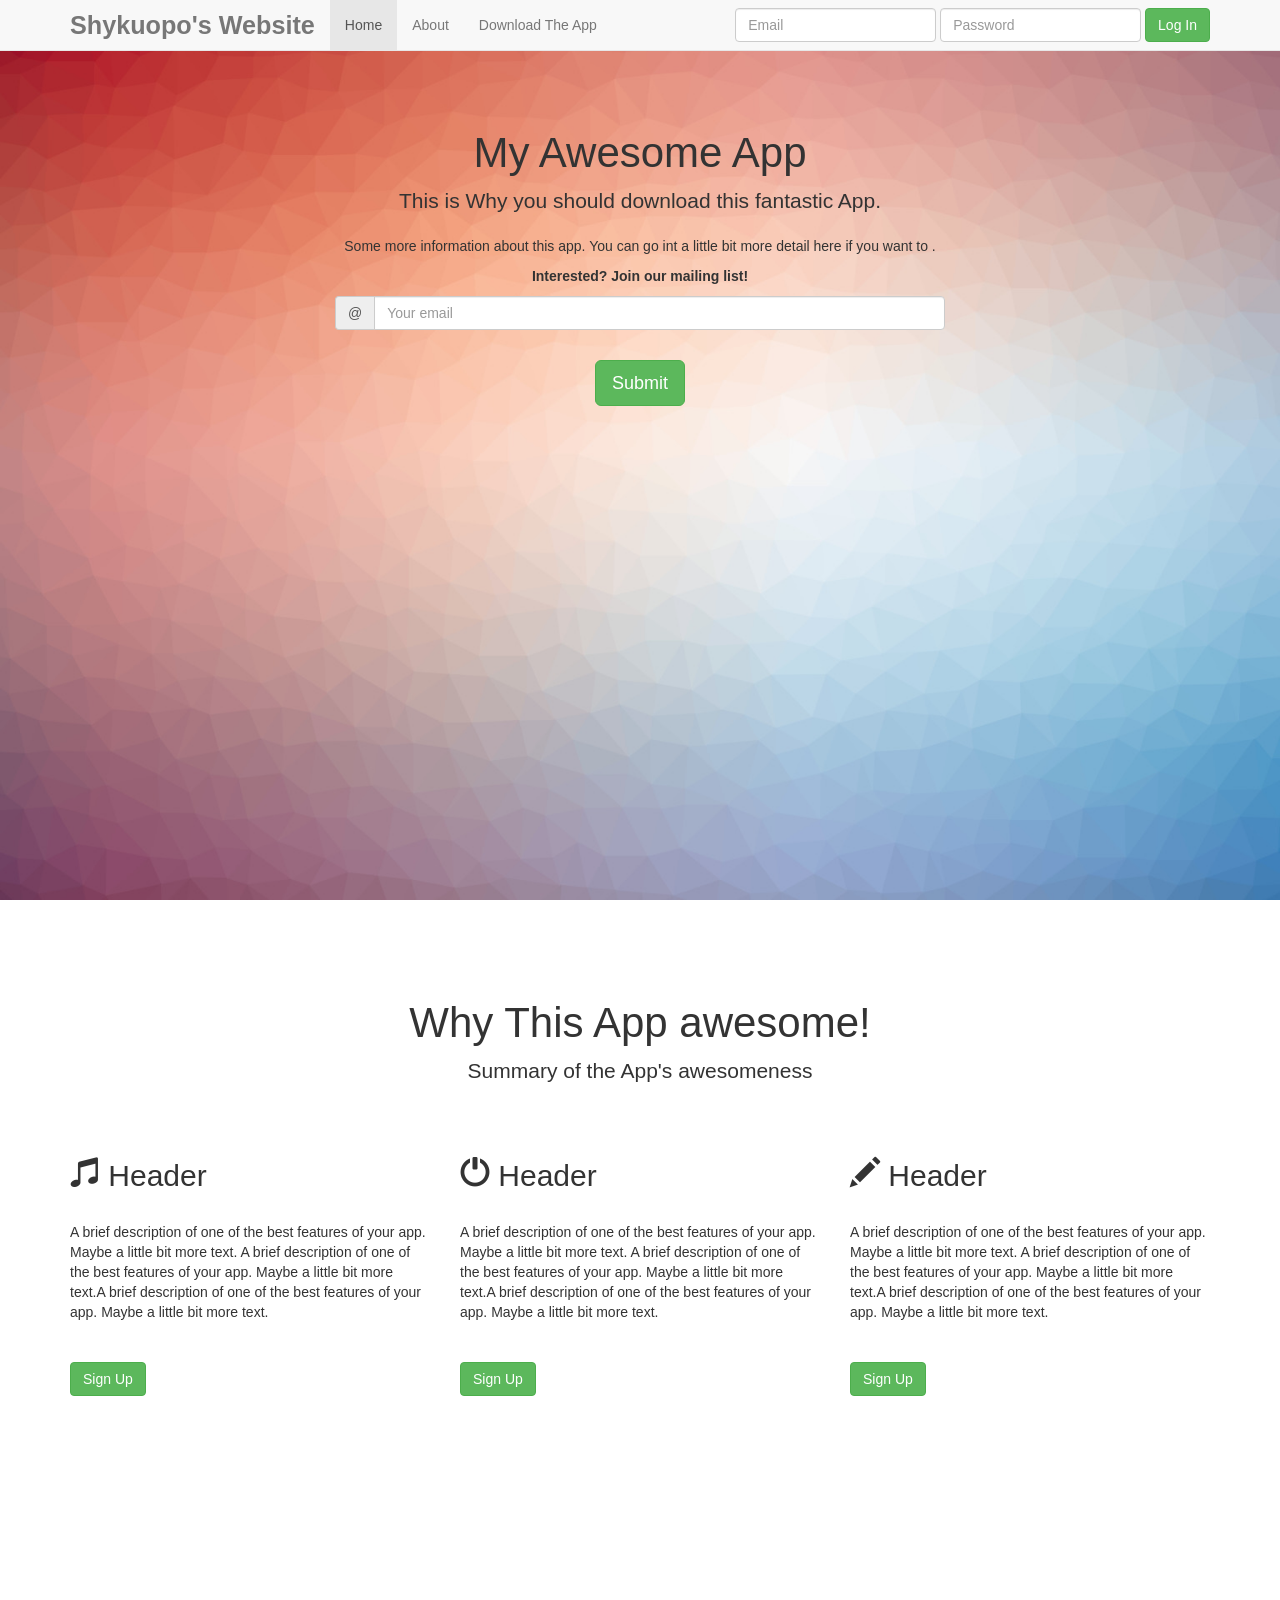
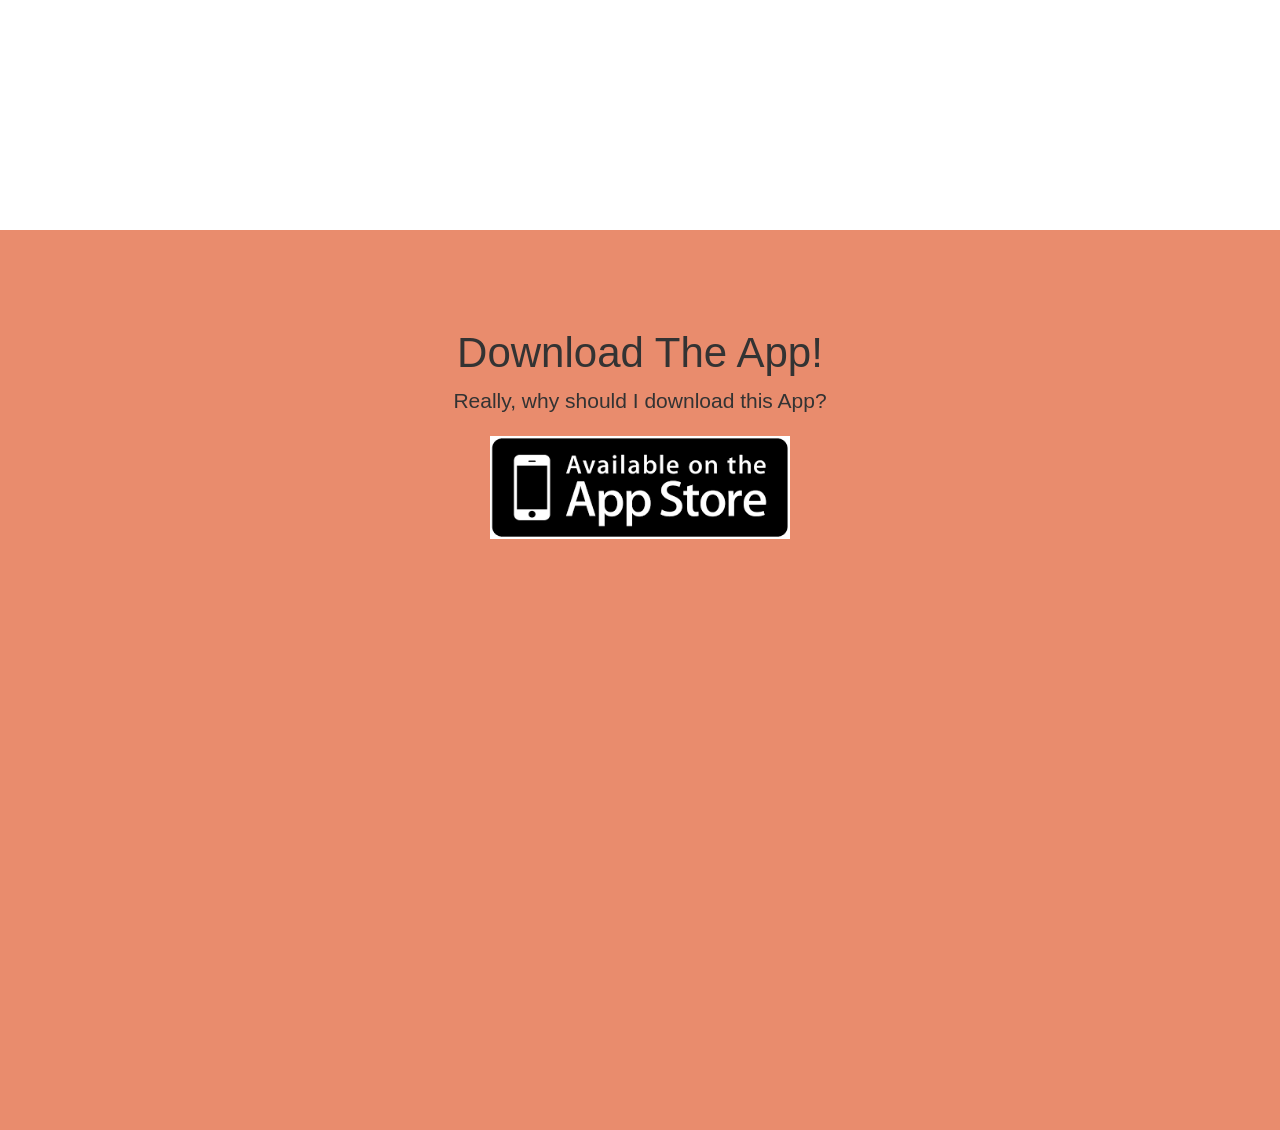
<file: Bootstrap/AppLandingPage/index.html>
<!DOCTYPE html>
<html lang="en">
  <head>
    <meta charset="utf-8">
    <meta http-equiv="X-UA-Compatible" content="IE=edge">
    <meta name="viewport" content="width=device-width, initial-scale=1">
    <!-- The above 3 meta tags *must* come first in the head; any other head content must come *after* these tags -->
    <title>Shykuopo's Website</title>

    <!-- Bootstrap -->
    <link href="css/bootstrap.min.css" rel="stylesheet">

    <!-- HTML5 shim and Respond.js for IE8 support of HTML5 elements and media queries -->
    <!-- WARNING: Respond.js doesn't work if you view the page via file:// -->
    <!--[if lt IE 9]>
      <script src="https://oss.maxcdn.com/html5shiv/3.7.2/html5shiv.min.js"></script>
      <script src="https://oss.maxcdn.com/respond/1.4.2/respond.min.js"></script>
    <![endif]-->
   
    <!-- jQuery library -->
<script src="https://ajax.googleapis.com/ajax/libs/jquery/1.12.2/jquery.min.js"></script>

<!-- Latest compiled JavaScript -->
<script src="http://maxcdn.bootstrapcdn.com/bootstrap/3.3.6/js/bootstrap.min.js"></script>
	
	<style>
	
		.navbar-brand {
			font-size:1.8em;
			font-weight:bold;
		}
		
		#topContainer {
			background-image:url("background.jpg");
			height:400px;
			background-size:cover;
			width:100%;
		}
		
		#topRow {
			margin-top:100px;
			text-align:center;
		}
		
		#topRow h1 {
		
			font-size:3em;
		}
		
		.bold {
			font-weight:bold;
		
		}
		
		.marginTop {
			margin-top:30px;
		
		}
		
		.center {
			text-align:center;
		
		}
		
		.title {
			margin-top:100px;
			font-size:3em;
		
		}
		
		#footer {
			background-color:#E98C6D;
			width:100%;
		
		}
		
		.appstoreImage {
		
			width:300px;
		}
		
		.marginBottom {
			margin-bottom:30px;
		
		}
	</style>
	
  </head>
  <body>
  	
  	<div class="navbar navbar-default navbar-fixed-top">
  	
  		<div class="container">
  		
  			<div class="navbar-header">
  			
  				<button class="navbar-toggle" data-toggle="collapse" data-target=".navbar-collapse">
  				
  					<span class="icon-bar"></span>
  					<span class="icon-bar"></span>
  					<span class="icon-bar"></span>
  					
  				</button>
  				
  				<a class="navbar-brand">Shykuopo's Website</a>
  			
  			</div>
  			
  			<div class="collapse navbar-collapse">
  			
  				<ul class="nav navbar-nav">
  				
  					<li class="active"><a href="#home">Home</a></li>
  					<li><a href="#about">About</a></li>
  					<li><a href="#download">Download The App</a></li>
  			
  				</ul>
  				
  				<form class="navbar-form navbar-right">
  				
  					<div class="form-group">
  					
  						<input type="email" placeholder="Email" class="form-control" />
  					
  					</div>
  					
  					<div class="form-group">
  					
  						<input type="password" placeholder="Password" class="form-control" />
  					
  					</div>
  				
  					<button type="submit" class="btn btn-success">Log In</button>
  					
  				</form>
  				
  			</div>
  		
  		</div>
  	
  	</div>
  	
  	<div class="container contentContainer" id="topContainer">
  	
  		<div class="row">
  			
  			<div class="col-md-6 col-md-offset-3" id="topRow">
  			
  				<h1 class="marginTop">My Awesome App</h1>
  				
  				<p class="lead">This is Why you should download this fantastic App.</p>
  				
  				<p>Some more information about this app. You can go int a little bit more detail here if you want to .</p>
  				
  				<p class="bold">Interested? Join our mailing list!</p>
  				
  				<form>
  					
  					<div class="input-group">
  					
  						<span class="input-group-addon">@</span>
  						
  						<input type="email" class="form-control" placeholder="Your email" />
  					
  					</div>
  					
  						<input type="submit" value="Submit" class="btn btn-success btn-lg marginTop">
  				
  				</form>
  			
  			</div>
  		
  		</div>
  	
  	</div>
  	
  	<div class="container contentContainer marginBottom">
  		
  		<div class="row">
  		
  			<h1 class="center title">Why This App awesome!</h1>
  			
  			<p class="lead center">Summary of the App's awesomeness</p>
  			
  		</div>
  		
  		<div class="row">
  		
  			<div class="col-md-4 marginTop">
  				
  				<h2><span class="glyphicon glyphicon-music"></span> Header</h2>
  				<p class="marginTop">A brief description of one of the best features of your app. Maybe a little bit more text. A brief description of one of the best features of your app. Maybe a little bit more text.A brief description of one of the best features of your app. Maybe a little bit more text.</p>
  				<button class="btn btn-success marginTop">Sign Up</button>
  			
  			</div>
  			
  			<div class="col-md-4 marginTop">
  				
  				<h2><span class="glyphicon glyphicon-off"></span> Header</h2>
  				<p class="marginTop">A brief description of one of the best features of your app. Maybe a little bit more text. A brief description of one of the best features of your app. Maybe a little bit more text.A brief description of one of the best features of your app. Maybe a little bit more text.</p>
  				<button class="btn btn-success marginTop">Sign Up</button>
  			
  			</div>
  			
  			<div class="col-md-4 marginTop">
  				
  				<h2><span class="glyphicon glyphicon-pencil"></span> Header</h2>
  				<p class="marginTop">A brief description of one of the best features of your app. Maybe a little bit more text. A brief description of one of the best features of your app. Maybe a little bit more text.A brief description of one of the best features of your app. Maybe a little bit more text.</p>
  				<button class="btn btn-success marginTop">Sign Up</button>
  			
  			</div>
  		
  		</div>
  		
  	</div>
  	
  	<div class="container contentContainer" id="footer">
  		
  		<div class="row">
  		
  			<h1 class="center title">Download The App!</h1>
  			
  			<p class="lead center">Really, why should I download this App?</p>
  			
  			<p class="center"><img src="appstore.png" class="appstoreImage" />
  			
  		</div>
  	
  	</div>
  	
  	<script>
  		
  		$(".contentContainer").css("min-height",$(window).height());
  		
  	</script>
  </body>
</html>
</file>
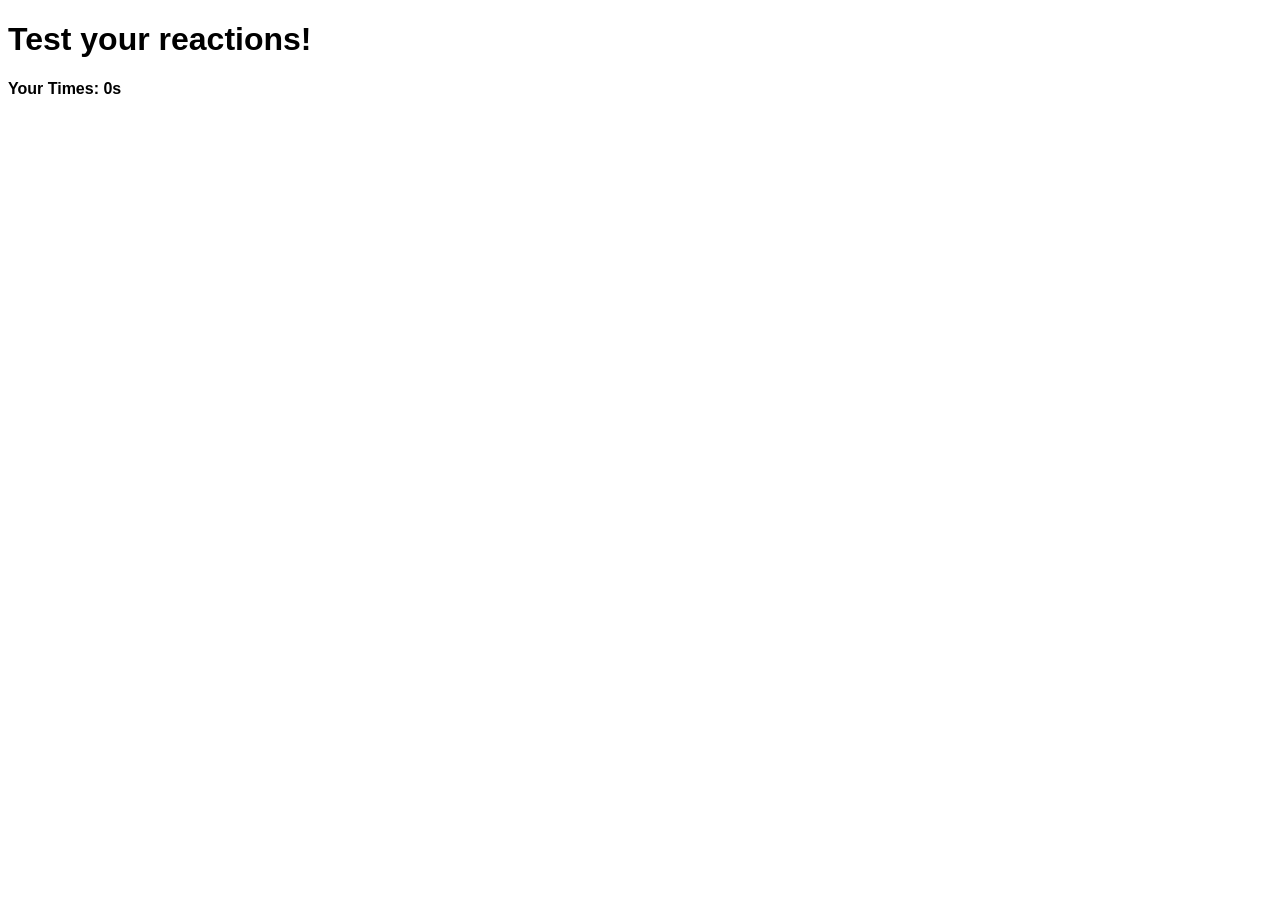
<file: JavaScript/ReactionTester/index.html>
<!doctype html>
<html>
<head>
    <title>Learning JavaScript</title>

    <meta charset="utf-8" />
    <meta http-equiv="Content-type" content="text/html; charset=utf-8" />
    <meta name="viewport" content="width=device-width, initial-scale=1" />
    
    <style>
    
    	body {
    	
    		font-family:Verdana,Geneva,sans-serif;
    		
    	}
    	
    	#box {
    		width:200px;
    		height:200px;
    		background-color:red;
    		display:none;
    		position:relative;
    	}
    	
    	.bold {
    		
    		font-weight:bold;
    	
    	}
   	</style>
    
</head>

<body>
	
	<h1>Test your reactions!</h1>
	
	<p class="bold">Your Times: <span id="time">0</span>s</p>
	
	<div id="box"></div>
	
	<script>

		function getRandomColor() {
			
			var letters = '0123456789ABCDEF'.split('');
			var color = '#';
			for(var i=0; i<6; i++) {
			
				color += letters[Math.floor(Math.random()*16)];
				
			}
			
			return color;
			
		}
		
		var createdTime; var clickedTime; var reactionTime;
		
		function makeBox() {
		
			var time=Math.random();
		
			time=time*3000;
		
			setTimeout(function() {
			
				if (Math.random()>0.5) {
			
					document.getElementById("box").style.borderRadius="100px";
				
				} else {
				
					document.getElementById("box").style.borderRadius="0";
					
				}
				
				var top=Math.random();
				
				top=top*500;
				
				var left =Math.random();
				
				left=left*800;
				
				document.getElementById("box").style.top = top +"px";
				
				document.getElementById("box").style.left = left +"px";
			
				document.getElementById("box").style.backgroundColor=getRandomColor();
		
				document.getElementById("box").style.display="block";
				
				createdTime=Date.now();
			
			},time)
	
		}
		
		document.getElementById("box").onclick=function() {
		
			this.style.display="none";
			
			clickedTime=Date.now();
			
			reactionTime = (clickedTime-createdTime)/1000;
			
			document.getElementById("time").innerHTML=reactionTime;
			
			makeBox();
			
		}
		
		makeBox();

		
	</script>
	
</body>
</html>
</file>
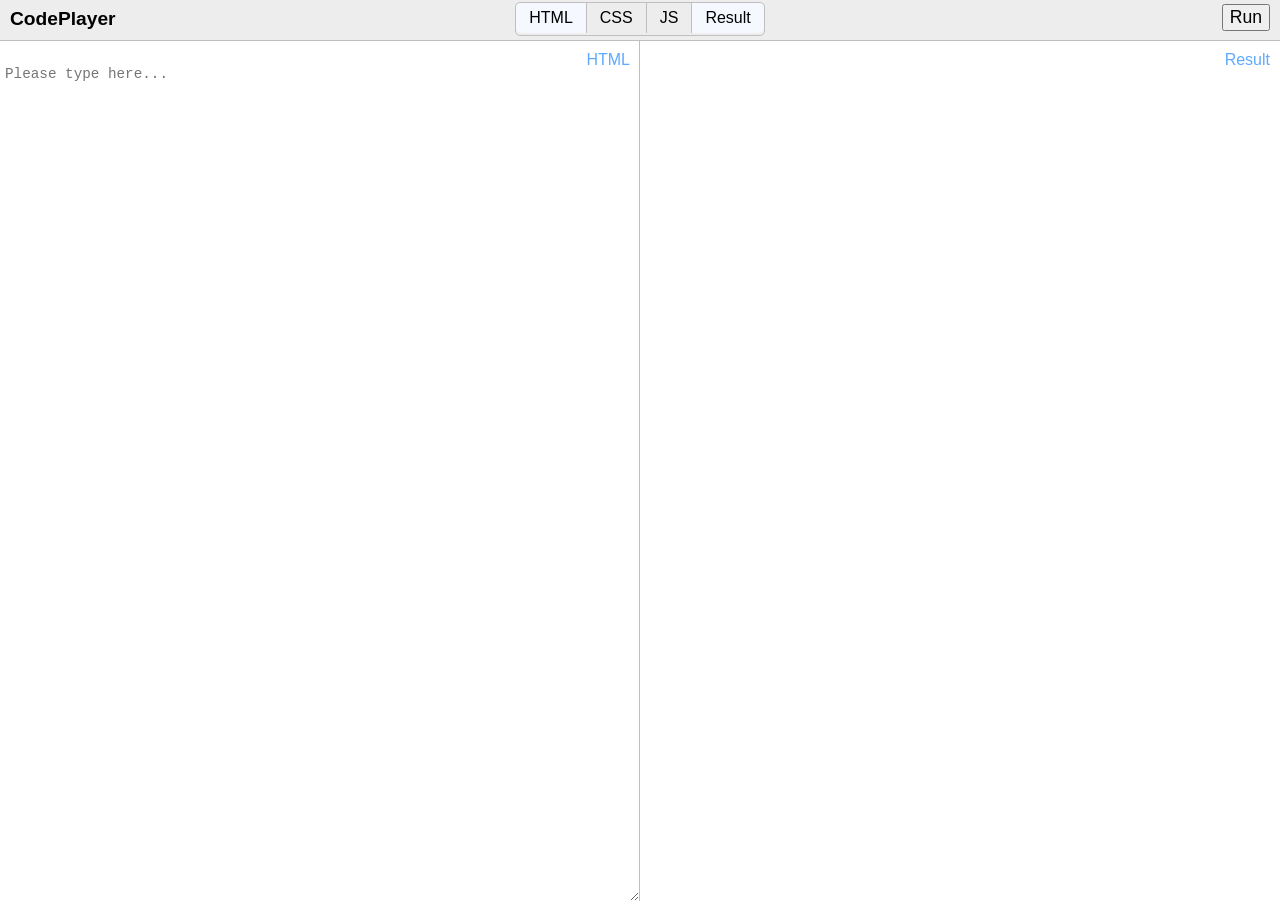
<file: jQuery/CodePlayer/index.html>
<!doctype html>
<html>
<head>
    <title>CodePlayer</title>

    <meta charset="utf-8" />
    <meta http-equiv="Content-type" content="text/html; charset=utf-8" />
    <meta name="viewport" content="width=device-width, initial-scale=1" />
    
	
	<script type="text/javascript" src="jquery.min.js"></script>
	
	<link rel="stylesheet" type="text/css" href="CodePlayer.css"/>
	
	
	
</head>

<body>
    <div id="wrapper">
	
	    <div  id="menuBar">
		
		    <div id="logo">
			    CodePlayer
			</div>
			
			 <div id="buttonDiv">
			 
			    <button id="runButton">Run</button>
				
			</div>
			
			<ul id="toggles">
			    
				<li class="toggle selected first">HTML</li>
				
				<li class="toggle">CSS</li>
				
				<li class="toggle">JS</li>
				
				<li class="toggle selected last" style = "border:none">Result</li>
			</ul>
			
		</div>
		<div class="clear"></div>
		
		<div class="codeContainer" id="HTML">
		
		    <div class="codeLabel">HTML</div>
			
		    <textarea id="htmlCode" placeholder="Please type here..."></textarea>
		
		</div>
		
		<div class="codeContainer" id="CSS">
		
		    <div class="codeLabel">CSS</div>
			
		    <textarea id="cssCode" placeholder="Please type here..."></textarea>
		
		</div>
		
		<div class="codeContainer" id="JS">
		
		    <div class="codeLabel">JS</div>
			
		    <textarea id="jsCode" placeholder="Please type here..."></textarea>
		
		</div>
		
		<div class="codeContainer" id="Result">
		
		    <div class="codeLabel" >Result</div>
			
		    <iframe id="resultFrame"></iframe>
		
		</div>
		
	</div>
    
	
    <script>
	    var windowHeight = $(window).height();
		var menuBarHeight = $("#menuBar").height();
		var codeContainerHeight = windowHeight-menuBarHeight;
		$(".codeContainer").height(codeContainerHeight+"px");
		
		$(".toggle").click(function(){
		    $(this).toggleClass("selected");
			
			var activeDiv = $(this).html();
			$("#"+activeDiv).toggle();
			
			var showingDiv=$(".codeContainer").filter(function(){
			
			    return($(this).css("display")!="none");
				
			}).length;
			
			
			var width = 100/showingDiv;
			$(".codeContainer").css("width",width+"%");
			
		
		});
		
		$("#runButton").click(function(){
		    $("iframe").contents().find("html").html("<style>"+$("#cssCode").val()+"</style>"+$("#htmlCode").val());
		
		document.getElementById("resultFrame").contentWindow.eval($("#jsCode").val());
		});
	</script>
</body>
</html>
</file>
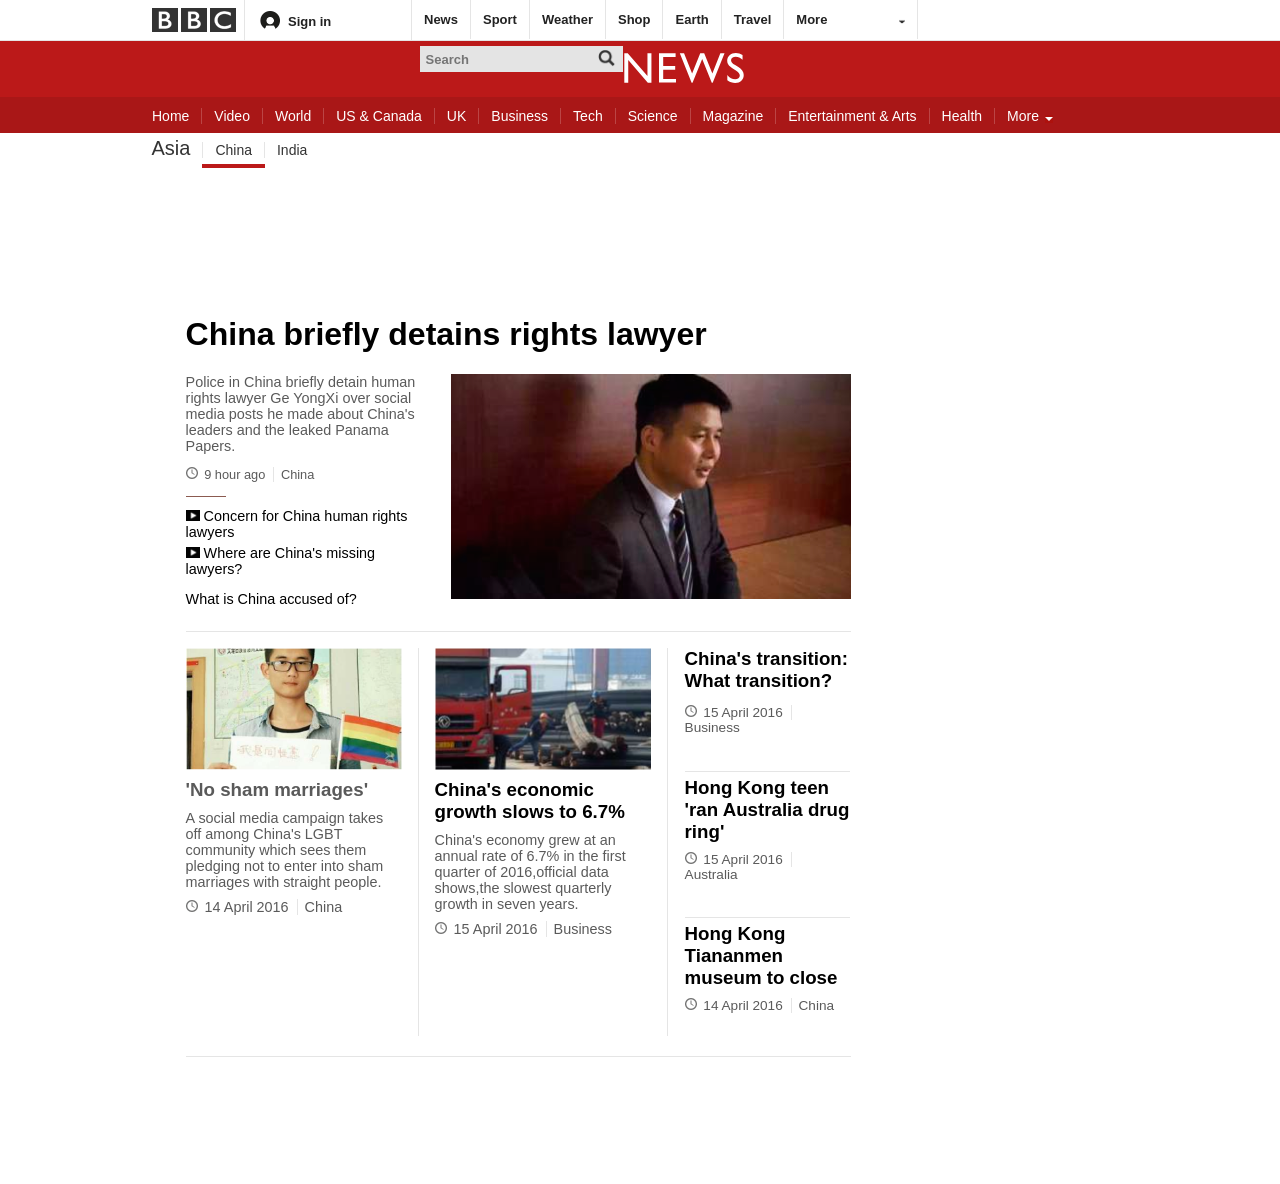
<file: HTML/BBCNewsWebsite/BBC.html>
<!doctype html>
<html>
<head>
    <title>Ken's BBC</title>

    <meta charset="utf-8" />
    <meta http-equiv="Content-type" content="text/html; charset=utf-8" />
    <meta name="viewport" content="width=device-width, initial-scale=1" />
    <style type="text/css">
    	
    	body {
    		margin:0;
    	}
    	
    	.fixedwidth {
    		
    		width:976px;
    		margin:auto;
    		
    	}
   	
   		.clear {
   			clear:both;
   		}
   		
   		#topbar {
   			color:#222222;
   			font-family: Arial,Helvetica,freesans,sans-serif;
   			font-weight:bold;
   			font-size: 13px;
   			height:39.5167px;
   			background-color:white;
   		}
   		
   		#bbclogo {
   			float:left;
   			width:92px;
   			height:39.5167px;
   			border-right: 1px solid #E5E5E5;
   		}
   		
   		#bbclogo img {
   			padding-top:8px;
   		}	
   		
   		#signin {
   			float:left;
   			width:166px;
   			height:39.5167px;
   			border-right: 1px solid #E5E5E5;
   			
   		}
   		
   		#signin p {
   			margin:11px 2px 0 15px;
   			
   		}
   		
   		.signinfont {
   			position:relative;
   			top:-3px;
   			left:8px;
   		}	
   		
   		#topmenu {
   			float:left;
   		}
   		
   		#topmenu ul {
   			padding:0;
   			margin:0;
   			
   		}
   		
   		#topmenu li {
   			float:left;
   			margin:0;
   			list-style:none;
   			padding:12px 12px 12px 12px;
   			border-right: 1px solid #E5E5E5;
   		}
   		
   		#more {
   			float:left;
   		}
   		
   		#more p {
   			margin:0;
   			width:121px;
   			padding:12px 0 12px 12px;
   			border-right: 1px solid #E5E5E5;
   		}
   		
   		.popdownmenu {
   			float:right;
   			padding-right:12px;
   		}
   		
   		#search {
   			float:left;
   			margin-top:7px;
   			margin-left:7.5px;
   			
   		}
   		
   		#search input {
   			width:195px;
   			height:24px;
   			color:#222222;
   			background-color:#E4E4E4;
   			border:none;
   			padding-left:6px;
   			font-family: Arial,Helvetica,freesans,sans-serif;
   			font-weight:bold;
   			font-size: 13px;
   			background-image:url("images/magnify.png");
   			background-repeat:no-repeat;
   			background-position:right 4% center;
   			background-size:8.5%;
   		}
   		#newsbar {
   			height:56px;
   			background-color:#BB1919;
   			border-top: 1px solid #E5E5E5;
   		}
   		
   		#newsbar img {
   			padding-top:12px;
   		}
   		
   		#menu1 {
   			color:white;
   			font-family: Arial,Helvetica,freesans,sans-serif;
   			font-size: 14px;
   			height:36px;
   			background-color:#A91717;
   		}
   		
   		#home {
   			
   		}
   		
   		#home p {
   			float:left;
   			margin-top:11px;
   			padding-right:12px;
   			list-style:none;
   			border-right:1px solid #bb4545;
   		}
   		#menu1 ul {
   			float:left;
   			margin:0;
   			padding:0;
   			padding-top:11px;
   		}
   		
   		#menu1 li {
   			float:left;
   			padding-left:12px;
   			padding-right:12px;
   			list-style:none;
   			border-right:1px solid #bb4545;
   		}
   		
   		#redmore {
   			
   			float:left;
   		}
   		
   		#redmore p {
   			float:left;
   			margin:0;
   			padding:11px 5px 0 12px;
   		}
   		
   		#redmore img {
   			
   			position:relative;
   			top:2px;
   			left:6px;
   		}
   		#menu2 {
   		   	color:#333333;
   			font-family: Arial,Helvetica,freesans,sans-serif;
   			font-size: 20px;
   			height:35px;
   			margin:0;
   			float:left;
   		}
   		
   		#asia {
   			position:relative;
   			left:-50.88px;
   			float:left;
   			
   		}
   		
   		#asia p {
   			
   			margin-top:4px;
   			padding-right:12px;
   			
   		}
   		
   		#china {
   			float:left;
   			position:relative;
   			left:-50.88px;
   			height:31px;
   			border-bottom:4px solid #BB1919
   		}
   		
   		#china p {
   			
   			font-size:14px;
   			margin-top:9px;
   			padding-left:12px;
   			padding-right:12px;
   			border-left:1px solid #E5E5E5;
   			border-right:1px solid #E5E5E5;
   			
   		}
   		
   		#india {
   			float:left;
   			position:relative;
   			left:-50.88px;
   		}
   		
   		#india p {
   			
   			font-size:14px;
   			margin-top:9px;
   			padding-left:12px;
   			padding-right:12px;
   			
   		}
   		
   		#blank {
   			margin:0 14.5% 0 14.5%;
   			padding:auto;
   			float:left;
   			width:976px;
   			height:127px;
   		}
   		
   		#primary {
   			float:left;
   			margin:0;
   			margin:0 14.5% 0 14.5%;
   			font-family: Arial,Helvetica,freesans,sans-serif;
   			color:#5A5A5A;
   			width:680px;
   			height:660.25px;
   		}
   		
   		#primary h1 {
   			color:black;
   			float:left;
   		}
   		
   		.pic1 {
   			float:right;
   			padding-right:15px;
   		}
   		
   		.session1 {
   			margin:0;
   			width:232px;
   			float:left;
   			
   		}
   		
   		.width1 {
   			float:left;
   			width:232px;
   			font-size:0.9em;
   		}
   		
   		.time {
   			
   			width:232px;
   			font-size:0.8em;
   		}
   		
   		.left {
   			padding-left:3px;
   			padding-right:8px;
   			border-right:1px solid #E5E5E5;
   		}
   		
   		.right {
   			
   			padding-left:3px;
   		}
   		
   		.session2 {
   			color:black;
   		}
   		
   		.line1 {
   			margin:0;
   			height:1px;
   			width:40px;
   			float:left;
   			border-bottom:1px solid #8B5A50;
   		}
   		
   		#session3 {
   			float:left;
   			margin:0;
   			position:relative;
   			top:-5px;
   		}
   		
   		.line2 {
   			margin-top:8px;
   			height:1px;
   			width:665px;
   			float:left;
   			border-bottom:1px solid #E5E5E5;
   		}
   		
   		.session4 {
   			float:left;
   			width:216px;
   			height:388px;
   			position:relative;
   			top:16px;
   			padding-right:16px;
   			border-right:1px solid #E5E5E5;
   		}
   		
   		.session4 h3 {
   			color:#5A5A5A;
   			float:left;
   			margin-top:5px;
   			
   		}
   		
   		.session4 p {
   			float:left;
   			margin-top:-10px;
   			padding:0;
   			font-size:0.9em;
   			
   		}
   		
   		.distance {
   			float:left;
   			position:relative;
   			top:5px;
   			
   		}
   		
   		.session5 {
   			float:left;
   			width:216px;
   			height:388px;
   			position:relative;
   			top:16px;
   			padding-left:16px;
   			padding-right:16px;
   			border-right:1px solid #E5E5E5;
   			
   		}
   		
   		.session5 h3 {
   			color:black;
   			float:left;
   			margin-top:5px;
   			
   		}
   		
   		.session5 p {
   			float:left;
   			margin-top:-10px;
   			padding:0;
   			font-size:0.9em;
   			
   		}
   		
   		#session6 {
   			float:right;
   			width:165px;
   			height:388px;
   			position:relative;
   			top:16px;
   			padding-left:16px;
   			padding-right:16px;
   			
   			
   		}
   		
   		.oldnews h3 {
   			margin:0;
   			padding:0;
   			color:black;
   			
   		}
   		
   		.oldnews p {
   			font-size:0.85em;
   		}
   		
   		.oldnewsline {
   			margin-top:21px;
   			height:1px;
   			width:165px;
   			float:left;
   			border-bottom:1px solid #E5E5E5;
   		}
   		
   		#endline {
   			
   			margin-top:35px;
   			height:1px;
   			width:665px;
   			float:left;
   			border-bottom:1px solid #E5E5E5;
   		}
   		
   		#endblank {
   			margin:0 14.5% 0 14.5%;
   			padding:auto;
   			float:left;
   			width:976px;
   			height:127px;
   		}
   		
    </style>    
</head>

<body>
	<div id="container">
		
		<div id="topbar">
		
			<div class="fixedwidth">
				
				<div id="bbclogo">
				
					<img src="images/bbclogo.png" width=84px />
					
				</div>
				
				<div id="signin">
				
					<p><img src="images/signin.png" width=19.99px /><span class="signinfont">Sign in</span></p>
					
				</div>
				
				<div id="topmenu">
					
					<ul>
					
						<li>News</li>
						<li>Sport</li>
						<li>Weather</li>
						<li>Shop</li>
						<li>Earth</li>
						<li>Travel</li>
						
					<ul>
					
				</div>
				
				<div id="more">
					
					<p>More<span class="popdownmenu"><img src="images/popdownmenu.png" width=6px /></span></p>
				
				</div>
				
				<div id="search">
					
					<input type="text" placeholder="Search" / >
					
				</div>
				
			</div>
			
		</div>
		
		
		<div id="newsbar">
		
			<div class="fixedwidth">
				
				<img src="images/news.svg" / >
				
			</div>
		
		</div>
		
		<div id="menu1">
			
			<div class="fixedwidth">
			
				<div id="home">
				
					<p>Home</p>
					
				</div>
				
				<ul>
					
					<li>Video</li>
					<li>World</li>
					<li>US & Canada</li>
					<li>UK</li>
					<li>Business</li>
					<li>Tech</li>
					<li>Science</li>
					<li>Magazine</li>
					<li>Entertainment & Arts</li>
					<li>Health</li>
					
				</ul>
				
				<div id="redmore">
				
					<p>More<img src="images/redmore.png" width=8px / ></p>
					
				</div>
				
			</div>
		
		</div>
		
		<div id="menu2">
			
			<div class="fixedwidth">
			
				<div id="asia">
					
					<p>Asia</p>
					
				</div>
				
				<div id="china">
					
					<p>China</p>
					
				</div>
				
				<div id="india">
					
					<p>India</p>
					
				</div>
				
			</div>
			
			
		
		</div>

		<div id="blank" class="fixedwidth"></div>
		
		<div>
		
			<div  id="primary" class="fixedwidth">
			
				<h1>China briefly detains rights lawyer</h1>
				
				<div class="clear"></div>
				
				<div class="pic1">
				
					<img src="images/pic1.png" width=400px/>
					
				</div>
				
				<div class="session1">
					
					<p class="session1 width1">Police in China briefly detain human rights lawyer Ge YongXi over social media posts he made about China's leaders and the leaked Panama Papers.</p>
									
					<div class="clear"></div>
		
					<p class="time"><img src="images/clock.png" width=12px/><span class="left"> 9 hour ago</span><span class="right"> China</span></p>

					<div class="line1"/></div>
				
					<div class="width1 session2">
					
					<p id="session3"><br><img src="images/play.png" width=14px/> Concern for China human rights lawyers</p>
					
					<p><img src="images/play.png" width=14px/> Where are China's missing lawyers?</p>
					
					<p>What is China accused of?</p>
				
					</div>
					
					<div class="clear"></div>
				
					<div class="line2"/></div>
							
				</div>
				
				<div class="clear"></div>
				
				<div class="session4">
				
					<div>
						
						<img src="images/pic2.png" width=216px />
						
					</div>
					
					<div >
					
						<h3>'No sham marriages'</h3>
					
					</div>
					
					<div>
						
						<p>A social media campaign takes off among China's LGBT community which sees them pledging not to enter into sham marriages with straight people.</p>
						
						<div class="clear"></div>
		
						<p class="distance"><img src="images/clock.png" width=12px/><span class="left"> 14 April 2016</span><span class="right"> China</span></p>

					</div>
					
				</div>
				
				<div class="session5">
					
					<div>
						
						<img src="images/pic3.png" width=216px />
						
					</div>
					
					<div >
					
						<h3>China's economic growth slows to 6.7%</h3>
					
					</div>
					
					<div>
						
						<p>China's economy grew at an annual rate of 6.7% in the first quarter of 2016,official data shows,the slowest quarterly growth in seven years.</p>
						
						<div class="clear"></div>
						
						
						<p class="distance"><img src="images/clock.png" width=12px/><span class="left"> 15 April 2016</span><span class="right"> Business</span></p>

					</div>
					
				</div>	
				
				<div id="session6" class="oldnews">
				
						<h3>China's transition:<br>What transition?</h3>
						
						<div class="clear"></div>
		
						<p><img src="images/clock.png" width=12px/><span class="left"> 15 April 2016</span><span class="right"> Business</span></p>
						
						<div class="oldnewsline"></div>
					
						<h3 class="distance">Hong Kong teen<br>'ran Australia drug ring'</h3>
						
						<div class="clear"></div>
		
						<p><img src="images/clock.png" width=12px/><span class="left"> 15 April 2016</span><span class="right"> Australia</span></p>
						
						<div class="oldnewsline"></div>
						
						<h3 class="distance">Hong Kong Tiananmen museum to close</h3>
						
						<div class="clear"></div>
		
						<p><img src="images/clock.png" width=12px/><span class="left"> 14 April 2016</span><span class="right"> China</span></p>
						
				
				</div>
				
			<div id="endline"></div>
			
			
			<div id="endblank"></div>
				
			
			</div>
			
		</div>
		
	</div>
</body>
</html>
</file>
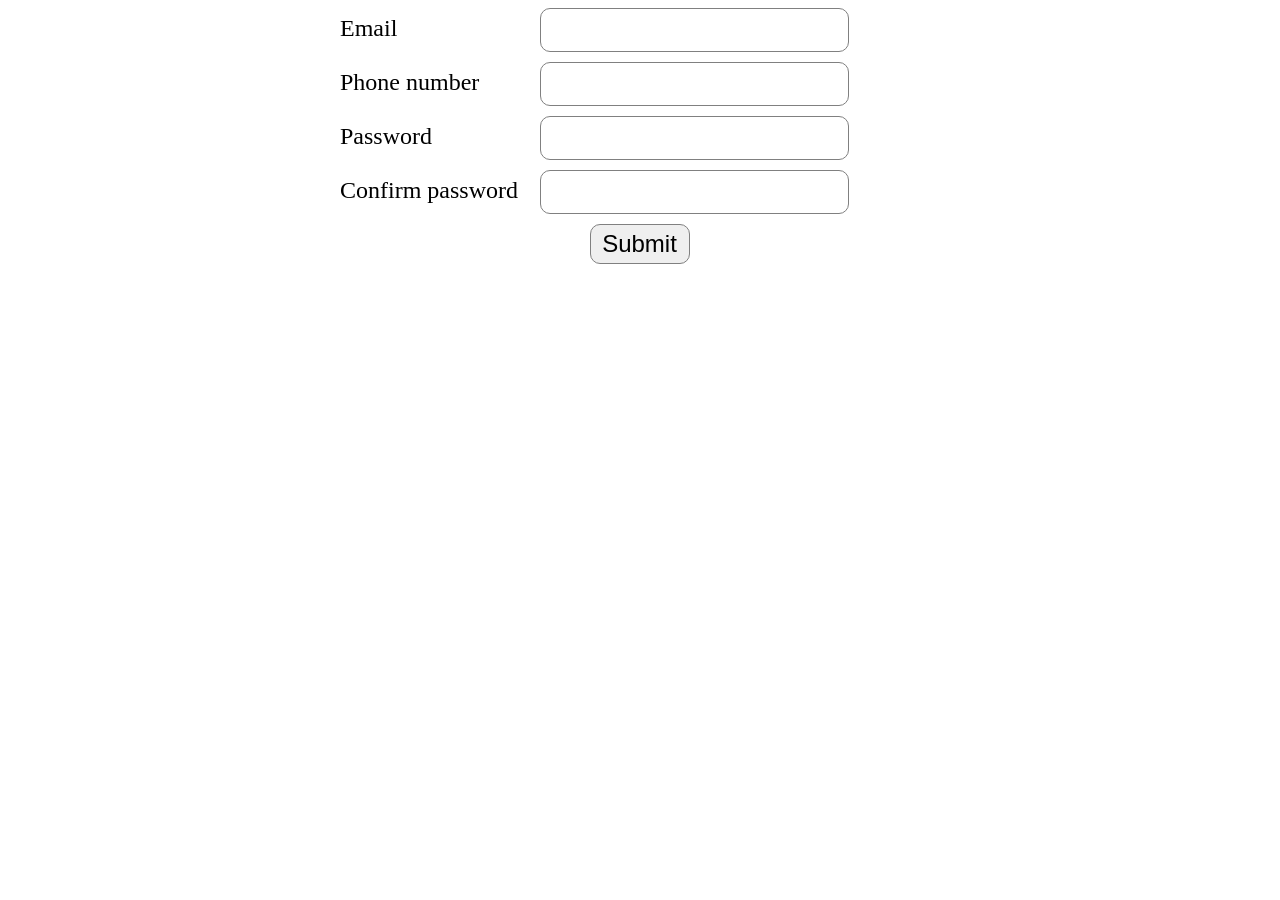
<file: jQuery/FormCheck/project.html>
<!doctype html>
<html>
<head>
    <title>shykuopo</title>

    <meta charset="utf-8" />
    <meta http-equiv="Content-type" content="text/html; charset=utf-8" />
    <meta name="viewport" content="width=device-width, initial-scale=1" />
    
	
	<script type="text/javascript" src="jquery.min.js"></script>
	
	<style type="text/css">
	
	#wrapper{
	width:600px;
	margin:auto;
	}
	
	input{
	width:300px;
	height:40px;
	border-radius:10px;
	border:1px solid grey;
	font-size:1.5em;
	padding-left:5px;
	margin-bottom:10px;
	}
	
	label{
	width:200px;
	float:left;
	padding-top:7px;
	font-size:1.5em;
	}
	
	#submitB{
	float:left;
	margin-left:250px;
	width:100px;
	
	}
	
	#error{
	color:red;
	font-weight:bold;
	}
	
	</style>
	
	
	
</head>

<body>
    <div id = "wrapper">
	<div id = "error"></div>
	
	<form id="Form">
	
	<label for="email">Email</label>
	<input name="email" id= "email"/>
	
	<label for="pn">Phone number</label>
	<input name="pn"  id= "pn"/>
	
	<label for="password">Password</label>
	<input name="password" type="password"  id= "password"/>
	
	<label for="cp">Confirm password</label>
	<input name="cp"  type="password"  id= "cp"/>
	
	<input id="submitB" type = "submit" value = "Submit"/>
	
	
	</form>
	
	
	
	</div>

    <script>
	
	
	    $("#Form").submit(function(event){
		
		var errMes = "";
		
		event.preventDefault();
		
		function isValidEmailAddress(emailAddress) {
            var pattern = /^([a-z\d!#$%&'*+\-\/=?^_`{|}~\u00A0-\uD7FF\uF900-\uFDCF\uFDF0-\uFFEF]+(\.[a-z\d!#$%&'*+\-\/=?^_`{|}~\u00A0-\uD7FF\uF900-\uFDCF\uFDF0-\uFFEF]+)*|"((([ \t]*\r\n)?[ \t]+)?([\x01-\x08\x0b\x0c\x0e-\x1f\x7f\x21\x23-\x5b\x5d-\x7e\u00A0-\uD7FF\uF900-\uFDCF\uFDF0-\uFFEF]|\\[\x01-\x09\x0b\x0c\x0d-\x7f\u00A0-\uD7FF\uF900-\uFDCF\uFDF0-\uFFEF]))*(([ \t]*\r\n)?[ \t]+)?")@(([a-z\d\u00A0-\uD7FF\uF900-\uFDCF\uFDF0-\uFFEF]|[a-z\d\u00A0-\uD7FF\uF900-\uFDCF\uFDF0-\uFFEF][a-z\d\-._~\u00A0-\uD7FF\uF900-\uFDCF\uFDF0-\uFFEF]*[a-z\d\u00A0-\uD7FF\uF900-\uFDCF\uFDF0-\uFFEF])\.)+([a-z\u00A0-\uD7FF\uF900-\uFDCF\uFDF0-\uFFEF]|[a-z\u00A0-\uD7FF\uF900-\uFDCF\uFDF0-\uFFEF][a-z\d\-._~\u00A0-\uD7FF\uF900-\uFDCF\uFDF0-\uFFEF]*[a-z\u00A0-\uD7FF\uF900-\uFDCF\uFDF0-\uFFEF])\.?$/i;
            return pattern.test(emailAddress);
        };
	
		
		if(!isValidEmailAddress($("#email").val())){
		    
			errMes += "Enter new email";
		
		}
		
		if(!$.isNumeric($("#pn").val())){
		
		    errMes +="<br/>Enter ner phone numbeer"
		}
		
		if($("#password").val() != $("#cp").val()){
		
		    errMes +="<br/>Password doesn't match"
		}
		
		
		if(errMes == ""){
		  alert("success");
		}
		$("#error").html(errMes);
		});
		
				
		
		
		
	</script>
</body>
</html>
</file>
<file: jQuery/CodePlayer/CodePlayer.css>
body{
	    margin:0;
		padding:0;
	}
	
	#menuBar{
	    width:100%;
		height:40px;
		overflow:hidden;
		background-color:#EDEDED;
		border-bottom:1px solid #BFBFBF;
		font-family: "Myriad Set Pro","Helvetica Neue","Helvetica","Arial",sans-serif;
		
	}
	
	#logo{
	    padding-top:8px;
		padding-left:10px;
		font-size:1.2em;
		font-weight:bold;
	}
	
	#buttonDiv{
	    float:right;
		position:relative;
		top:-26px;
		right:10px;
	}
	
	#runButton{
	    font-size:1.1em;
	}
	
	#toggles{
	    width:247.5px;;
		height:32px;
		margin:auto;
		padding:0;
		list-style:none;
		border:1px solid #BFBFBF;
		border-radius:5px;
		position:relative;
		top:-28px;
	}
	
	#toggles li{
	    float:left;
		padding-top:6px;
		padding-bottom:6px;
		padding-left:13px;
		padding-right:13px;
		border-right:1px solid #BFBFBF;
	}
	
	#clear{
	    clear:both;
	}
	
	.codeContainer {
  		height:100px;
  		width:50%;
		float:left;
	    position:relative;
  	}
	.codeContainer textarea{
	    width:100%;
		height:100%;
		border:none;
		border-right:1px solid #BFBFBF;
		padding:25px 5px;
		font-size:1.1em;
	    box-sizing:border-box;
	}
	
	.codeLabel{
	    position:absolute;
	    right:10px;
	    top:10px;
	    color:#60A9FE;
		font-family: "Myriad Set Pro","Helvetica Neue","Helvetica","Arial",sans-serif;
	}
	#CSS ,#JS {
	    display:none;
	}
	
	iframe{
	    height:100%;
		width:98%;
		position:relative;
		left:5px;
		border:none;
	}
	
	.selected{
	    background-color:#F5F9FF;
		height:18px;
	}
	.first{
	    border-top-left-radius:5px;
	    border-bottom-left-radius:5px;
	}
	.last{
	    border-top-right-radius:5px;
	    border-bottom-right-radius:5px;
	}
</file>
